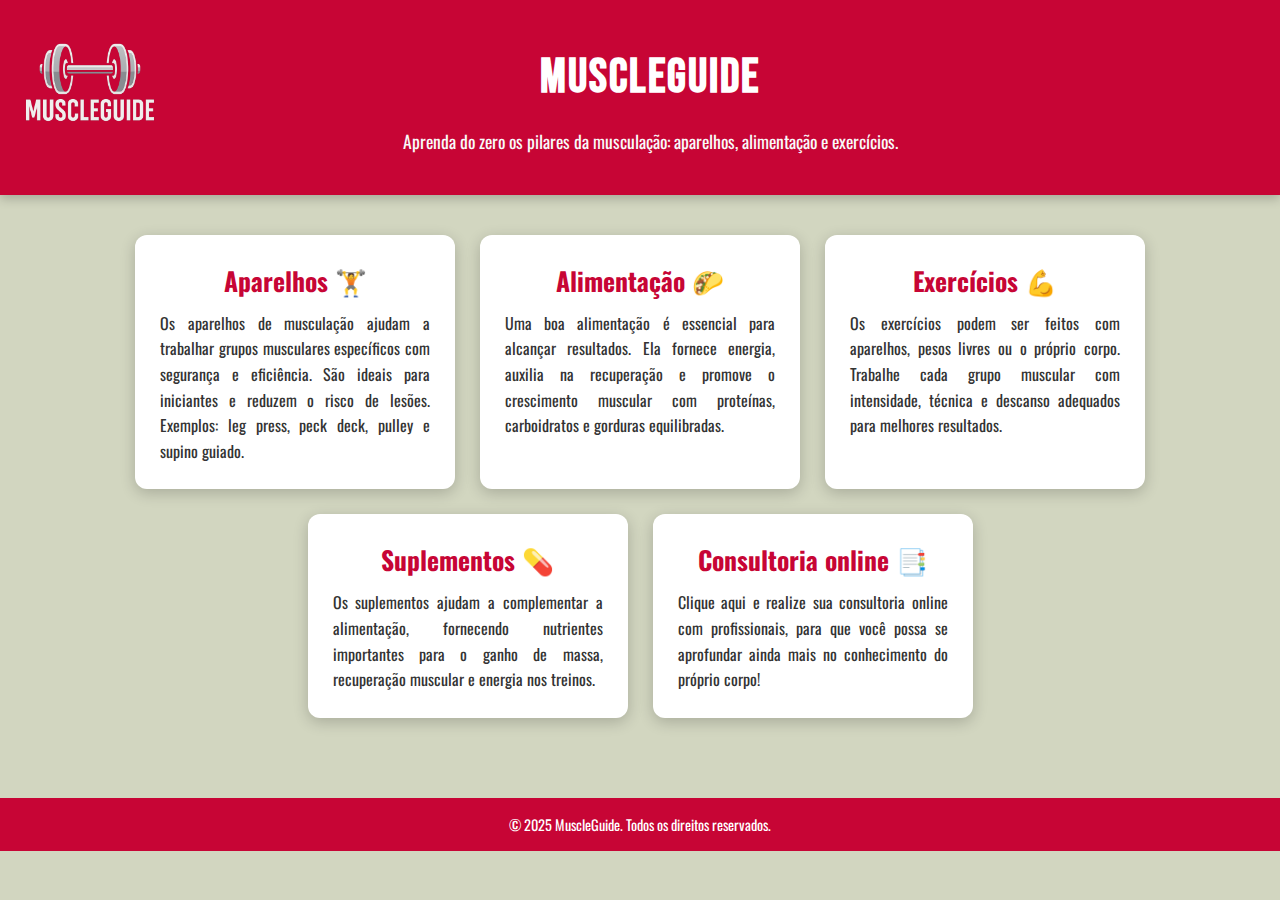
<file: index.html>
<!DOCTYPE html>
<html lang="pt-BR">
<head>
    <meta charset="UTF-8">
    <meta name="viewport" content="width=device-width, initial-scale=1.0">
    <title>MuscleGuide | Aprenda do zero!</title>

    <!-- Fontes Google -->
    <link rel="preconnect" href="https://fonts.googleapis.com">
    <link rel="preconnect" href="https://fonts.gstatic.com" crossorigin>
    <link href="https://fonts.googleapis.com/css2?family=Bebas+Neue&family=Oswald:wght@300;500;700&display=swap" rel="stylesheet">

    <link rel="stylesheet" href="css/musculacao.css">
</head>

<body>
    <header>
        <div class="container">
            <div class="logo">
                <img src="img/img_muscle.png" alt="Logo MuscleGuide">
            </div>
            <div class="header-text">
                <h1>MuscleGuide</h1>
                <p>Aprenda do zero os pilares da musculação: aparelhos, alimentação e exercícios.</p>
            </div>
        </div>
    </header>

    <main>
        <section class="cards-container">

            <div class="card">
                <a href="aparelhos.html" class="ponteiro">
                    <h3>Aparelhos 🏋️</h3>
                </a>
                <p>
                    Os aparelhos de musculação ajudam a trabalhar grupos musculares específicos com segurança e eficiência.
                    São ideais para iniciantes e reduzem o risco de lesões. Exemplos: leg press, peck deck, pulley e supino guiado.
                </p>
            </div>

            <div class="card">
                <a href="alimentacao.html" class="ponteiro">
                    <h3>Alimentação 🌮</h3>
                </a>
                <p>
                    Uma boa alimentação é essencial para alcançar resultados. Ela fornece energia, auxilia na recuperação
                    e promove o crescimento muscular com proteínas, carboidratos e gorduras equilibradas.
                </p>
            </div>

            <div class="card">
                <a href="exercicios.html" class="ponteiro">
                    <h3>Exercícios 💪</h3>
                </a>
                <p>
                    Os exercícios podem ser feitos com aparelhos, pesos livres ou o próprio corpo. Trabalhe cada grupo muscular
                    com intensidade, técnica e descanso adequados para melhores resultados.
                </p>
            </div>

            <!-- Adicione esse bloco dentro da <section class="cards-container"> -->
  <div class="card">
    <a href="suplementos.html" class="ponteiro">
        <h3>Suplementos 💊</h3>
    </a>
    <p>
        Os suplementos ajudam a complementar a alimentação, fornecendo nutrientes importantes para o ganho de massa, recuperação muscular e energia nos treinos.
    </p>
   </div>

    <div class="card">
    <a href="consultoria.html" class="ponteiro">
        <h3>
            Consultoria online 📑
        </h3>
    </a>
    <p>
       Clique aqui e realize sua consultoria online com profissionais, para que você possa se aprofundar ainda mais no conhecimento do próprio corpo!
   </div>



        </section>
    </main>

    <footer>
        <p>© 2025 MuscleGuide. Todos os direitos reservados.</p>
    </footer>
</body>
</html>
</file>
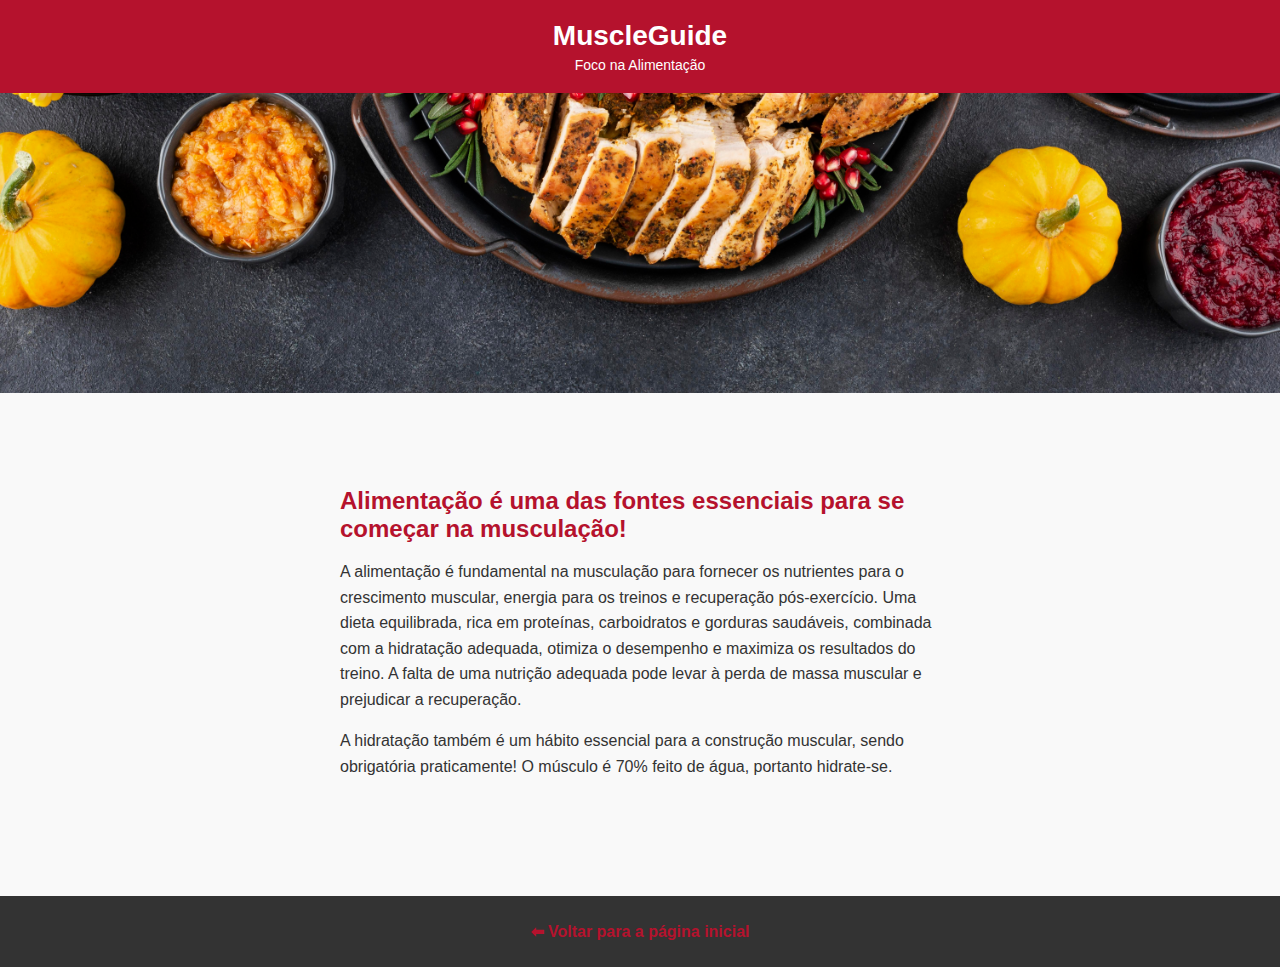
<file: alimentacao.html>
<!DOCTYPE html>
<html lang="pt-BR">
<head>
  <meta charset="UTF-8">
  <meta name="viewport" content="width=device-width, initial-scale=1.0">
  <title>Alimentação | MuscleGuide</title>
  <link rel="stylesheet" href="css/alimentacao.css">
</head>
<body>
  <header>
    <h1>MuscleGuide</h1>
    <p>Foco na Alimentação</p>
  </header>
  
      <!-- Carrossel de imagens -->
    <section class="carrossel">
        <div>
            <img src="" alt="" id="img-carrossel" class="img-carrossel">
        </div>
    </section>

  <section class="hero">
   
    <div class="content-box">
      <h2>Alimentação é uma das fontes essenciais para se começar na musculação!</h2>
      <p>
        A alimentação é fundamental na musculação para fornecer os nutrientes para o crescimento muscular, energia para os treinos e recuperação pós-exercício. Uma dieta equilibrada, rica em proteínas, carboidratos e gorduras saudáveis, combinada com a hidratação adequada, otimiza o desempenho e maximiza os resultados do treino. A falta de uma nutrição adequada pode levar à perda de massa muscular e prejudicar a recuperação. 
      </p>
      <p>A hidratação também é um hábito essencial para a construção muscular, sendo obrigatória praticamente! O músculo é 70% feito de água, portanto hidrate-se.</p>
    </div>
  </section>

  <footer>
    <p><a href="index.html">⬅ Voltar para a página inicial</a></p>
  </footer>
    <script src="js/carrosel_alimentacao.js"></script>
</body>
  
</html>
</file>
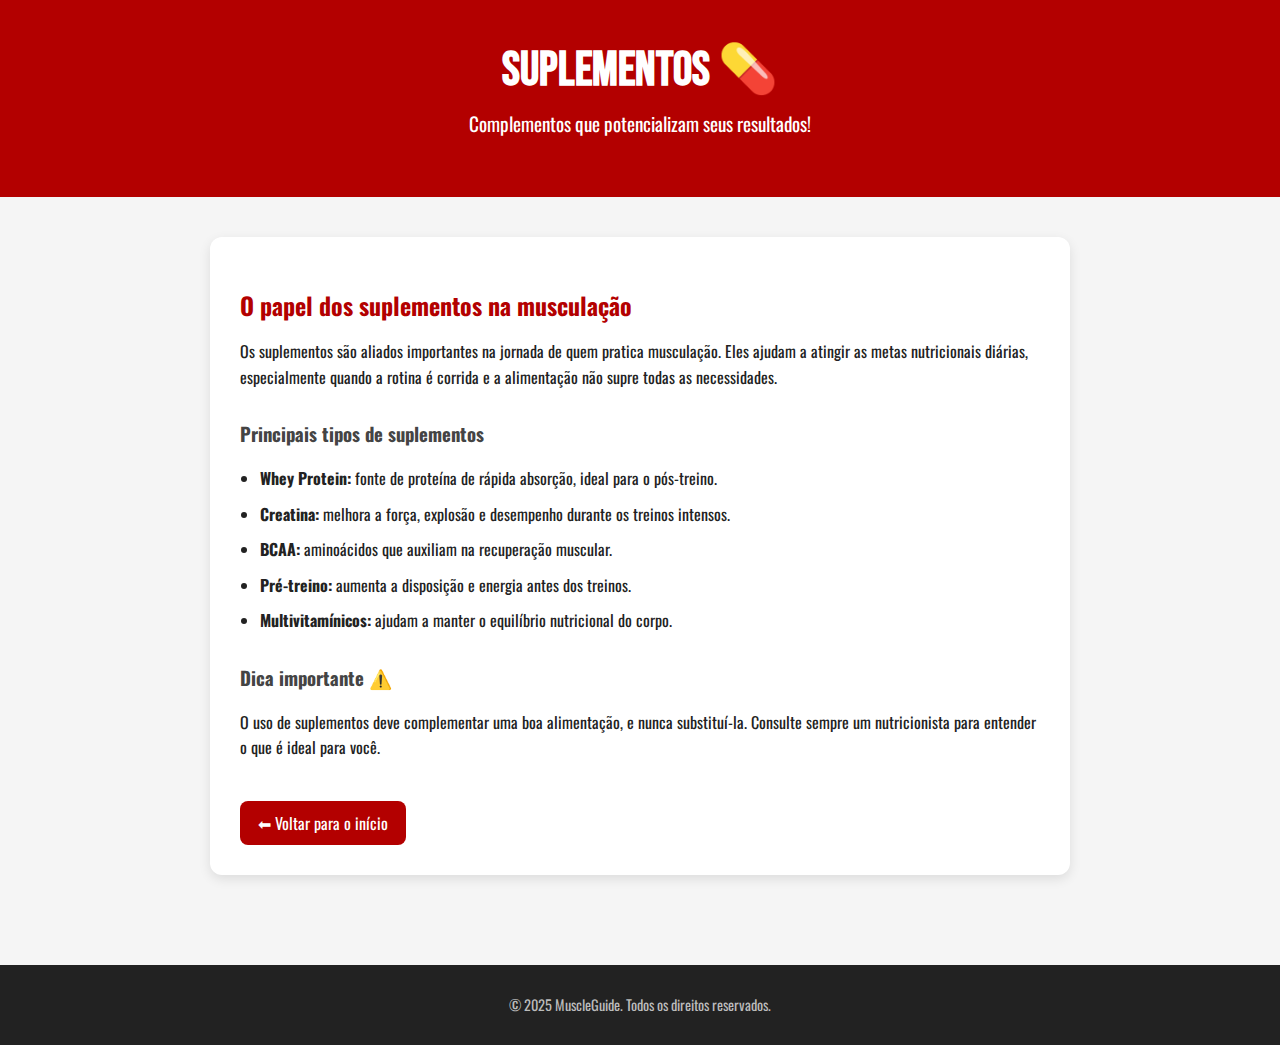
<file: suplementos.html>
<!DOCTYPE html>
<html lang="pt-BR">
<head>
    <meta charset="UTF-8">
    <meta name="viewport" content="width=device-width, initial-scale=1.0">
    <title>MuscleGuide | Suplementos</title>
    <link rel="stylesheet" href="css/suplementos.css">
    <link rel="preconnect" href="https://fonts.googleapis.com">
    <link rel="preconnect" href="https://fonts.gstatic.com" crossorigin>
    <link href="https://fonts.googleapis.com/css2?family=Bebas+Neue&family=Oswald:wght@300;500;700&display=swap" rel="stylesheet">
</head>

<body>
    <header>
        <h1>Suplementos 💊</h1>
        <p>Complementos que potencializam seus resultados!</p>
    </header>

    <main>
        <section class="conteudo">
            <h2>O papel dos suplementos na musculação</h2>
            <p>
                Os suplementos são aliados importantes na jornada de quem pratica musculação. Eles ajudam a atingir as metas nutricionais diárias,
                especialmente quando a rotina é corrida e a alimentação não supre todas as necessidades.
            </p>

            <h3>Principais tipos de suplementos</h3>
            <ul>
                <li><strong>Whey Protein:</strong> fonte de proteína de rápida absorção, ideal para o pós-treino.</li>
                <li><strong>Creatina:</strong> melhora a força, explosão e desempenho durante os treinos intensos.</li>
                <li><strong>BCAA:</strong> aminoácidos que auxiliam na recuperação muscular.</li>
                <li><strong>Pré-treino:</strong> aumenta a disposição e energia antes dos treinos.</li>
                <li><strong>Multivitamínicos:</strong> ajudam a manter o equilíbrio nutricional do corpo.</li>
            </ul>

            <h3>Dica importante ⚠️</h3>
            <p>
                O uso de suplementos deve complementar uma boa alimentação, e nunca substituí-la. Consulte sempre um nutricionista para entender o que é ideal para você.
            </p>

            <a href="index.html" class="voltar">⬅ Voltar para o início</a>
        </section>
    </main>

    <footer>
        <p>© 2025 MuscleGuide. Todos os direitos reservados.</p>
    </footer>
</body>
</html>
</file>
<file: css/alimentacao.css>
body {
  margin: 0;
  font-family: Arial, sans-serif;
  background-color: #f9f9f9;
  color: #333;
  width: 100%;
}

html {
    width: 100%;
}

header {
  background-color: #b5122d;
  color: white;
  padding: 20px;
  text-align: center;
}

header h1 {
  margin: 0;
  font-size: 28px;
}

header p {
  margin: 5px 0 0;
  font-size: 14px;
}

.hero {
  padding: 60px 20px;
  display: flex;
  align-items: center;
  justify-content: center;
  flex-wrap: wrap;
}

.quote-box {
  flex: 1;
  min-width: 250px;
  max-width: 350px;
  border-left: 4px solid #b5122d;
  padding: 20px;
  margin: 10px;
  box-shadow: 0 4px 6px rgba(0,0,0,0.1);
  border-radius: 8px;
  font-style: italic;
}

.content-box {
  flex: 2;
  min-width: 280px;
  max-width: 600px;
  margin: 10px;
}

.content-box h2 {
  color: #b5122d;
  font-size: 24px;
  margin-bottom: 15px;
}

.content-box p {
  line-height: 1.6;
}

footer {
  background: #333;
  color: #fff;
  text-align: center;
  padding: 10px;
  margin-top: 30px;
}

footer a {
  color: #b5122d;
  text-decoration: none;
  font-weight: bold;
}
    
.img-carrossel {
  width: 100%;
  object-fit: cover;
  height: 300px;
}
</file>
<file: css/suplementos.css>
body {
    margin: 0;
    font-family: 'Oswald', sans-serif;
    background-color: #f5f5f5;
    color: #222;
}

header {
    background-color: #b30000;
    color: #fff;
    text-align: center;
    padding: 40px 20px;
}

header h1 {
    font-family: 'Bebas Neue', sans-serif;
    font-size: 3rem;
    margin: 0;
}

header p {
    font-size: 1.2rem;
    margin-top: 10px;
}

main {
    padding: 40px 20px;
    display: flex;
    justify-content: center;
}

.conteudo {
    max-width: 800px;
    background-color: #fff;
    border-radius: 12px;
    padding: 30px;
    box-shadow: 0 4px 12px rgba(0,0,0,0.1);
}

.conteudo h2 {
    color: #b30000;
    margin-bottom: 10px;
}

.conteudo h3 {
    color: #444;
    margin-top: 30px;
}

.conteudo p, .conteudo li {
    line-height: 1.6;
    margin-bottom: 10px;
}

ul {
    padding-left: 20px;
}

.voltar {
    display: inline-block;
    margin-top: 30px;
    background-color: #b30000;
    color: #fff;
    text-decoration: none;
    padding: 10px 18px;
    border-radius: 8px;
    transition: background 0.3s;
}

.voltar:hover {
    background-color: #8c0000;
}

footer {
    background-color: #222;
    color: #bbb;
    text-align: center;
    padding: 15px 0;
    margin-top: 50px;
    font-size: 0.9rem;
}
</file>
<file: css/musculacao.css>
/* ======= RESET ======= */
* {
    margin: 0;
    padding: 0;
    box-sizing: border-box;
}

/* ======= GERAL ======= */
body {
    background-color: #D2D6C0;
    font-family: "Oswald", sans-serif;
    color: #111;
    line-height: 1.6;
}

/* ======= HEADER ======= */
header {
    background-color: rgb(199, 5, 53);
    color: #fff;
    padding: 40px 0;
    text-align: center;
    box-shadow: 0 4px 10px rgba(0, 0, 0, 0.2);
}

header .container {
    display: flex;
    align-items: center;
    justify-content: center;
    flex-wrap: wrap;
    gap: 20px;
    max-width: 1000px;
    margin: 0 auto;
}

.logo img {
    width: 150px;
    height: auto;
    transition: transform 0.3s ease;
    position: absolute;
    top: 10px;
    left: 15px;
}

.logo img:hover {
    transform: scale(1.1);
}

.header-text h1 {
    font-family: "Bebas Neue", sans-serif;
    font-size: 3rem;
    letter-spacing: 2px;
    margin-bottom: 10px;
}

.header-text p {
    font-size: 1.1rem;
    color: #f9f9f9;
    max-width: 500px;
    margin: 0 auto;
}

/* ======= CONTEÚDO PRINCIPAL ======= */
main {
    padding: 40px 20px;
}

.cards-container {
    display: flex;
    flex-wrap: wrap;
    justify-content: center;
    gap: 25px;
    max-width: 1100px;
    margin: 0 auto;
}

.card {
    background-color: rgb(255, 255, 255);
    border-radius: 12px;
    padding: 25px;
    width: 320px;
    box-shadow: 0 4px 15px rgba(0, 0, 0, 0.2);
    transition: transform 0.3s ease, box-shadow 0.3s ease;
}

.card:hover {
    transform: translateY(-8px);
    box-shadow: 0 6px 20px rgba(0, 0, 0, 0.3);
}

.card h3 {
    color: rgb(199, 5, 53);
    font-size: 1.6rem;
    margin-bottom: 10px;
    text-align: center;
}

.card p {
    font-size: 1rem;
    color: #333;
    text-align: justify;
}

a {
    text-decoration: none;
    color: inherit;
}

/* ======= FOOTER ======= */
footer {
    background-color: rgb(199, 5, 53);
    color: white;
    text-align: center;
    padding: 15px 0;
    font-size: 0.9rem;
    margin-top: 40px;
}
</file>
